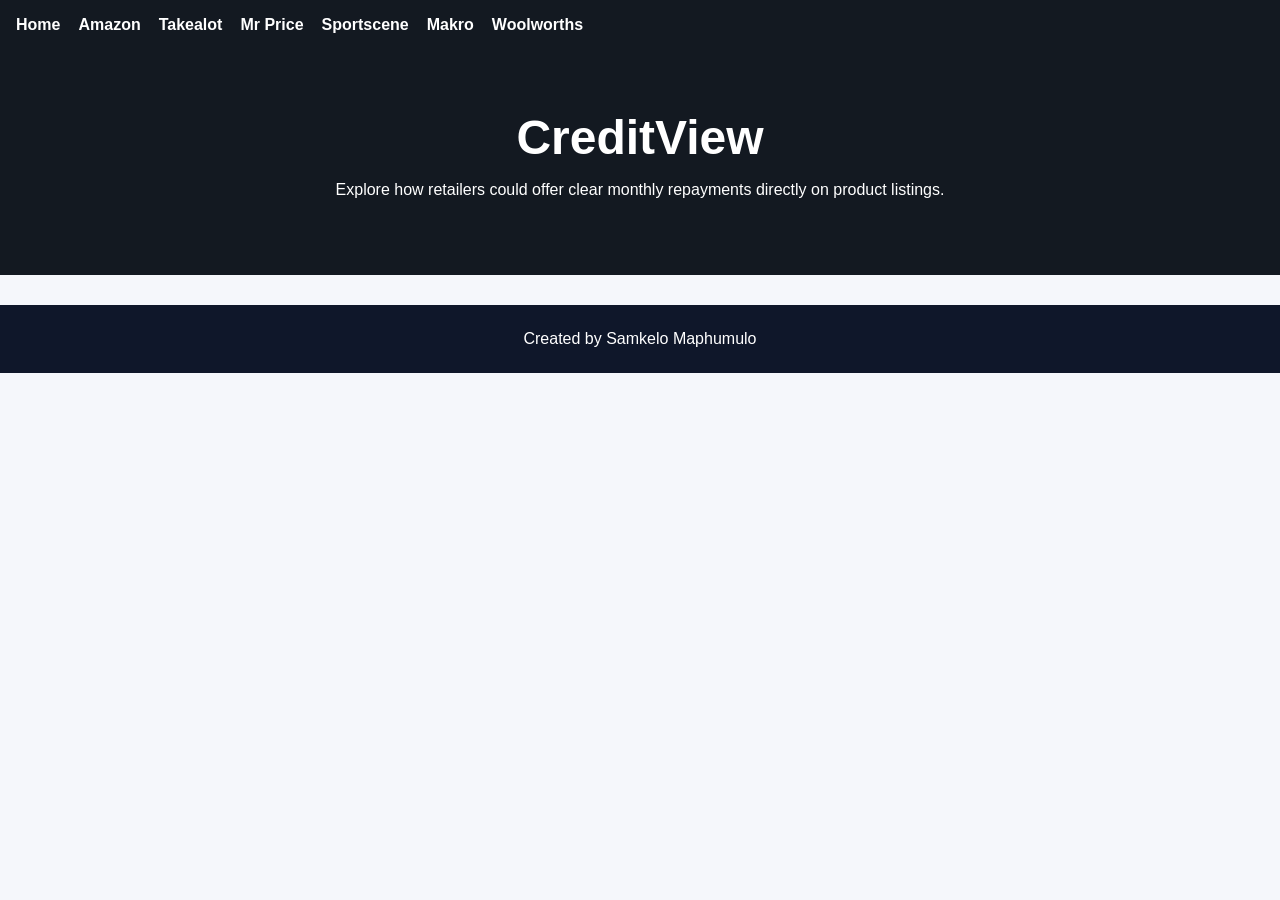
<file: index.html>
<html><head><title>CreditView</title><link rel='stylesheet' href='styles.css'></head>
<body class='amazon'>
<nav><a href='index.html'>Home</a><a href='amazon.html'>Amazon</a><a href='takealot.html'>Takealot</a><a href='mrprice.html'>Mr Price</a><a href='sportscene.html'>Sportscene</a><a href='makro.html'>Makro</a><a href='woolworths.html'>Woolworths</a></nav>
<section class='hero'>
<h1>CreditView</h1>
<p>Explore how retailers could offer clear monthly repayments directly on product listings.</p>
</section>
<div class='footer'>Created by Samkelo Maphumulo</div>
</body></html>
</file>
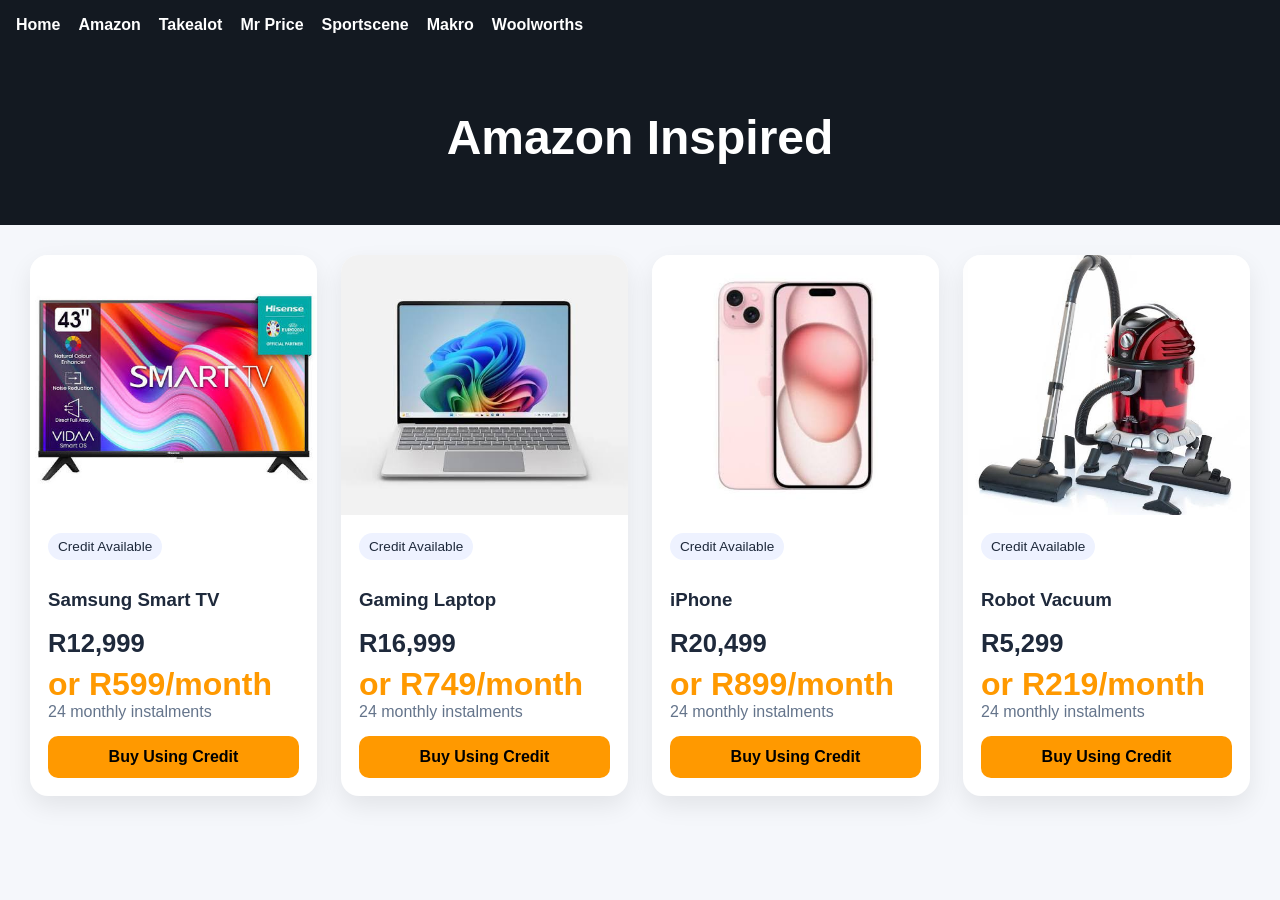
<file: amazon.html>
<html><head><link rel='stylesheet' href='styles.css'></head><body class='amazon'><nav><a href='index.html'>Home</a><a href='amazon.html'>Amazon</a><a href='takealot.html'>Takealot</a><a href='mrprice.html'>Mr Price</a><a href='sportscene.html'>Sportscene</a><a href='makro.html'>Makro</a><a href='woolworths.html'>Woolworths</a></nav><section class='hero'><h1>Amazon Inspired</h1></section><div class='grid'>
        <div class='card'>
          <img src='images/amazon/smart-tv.jpeg'>
          <div class='info'>
            <div class='badge'>Credit Available</div>
            <h3>Samsung Smart TV</h3>
            <div class='price'>R12,999</div>
            <div class='instalment'>or R599/month</div>
            <div class='term'>24 monthly instalments</div>
            <button class='buy-credit-btn'>Buy Using Credit</button>
          </div>
        </div>
        
        <div class='card'>
          <img src='images/amazon/laptop.jpeg'>
          <div class='info'>
            <div class='badge'>Credit Available</div>
            <h3>Gaming Laptop</h3>
            <div class='price'>R16,999</div>
            <div class='instalment'>or R749/month</div>
            <div class='term'>24 monthly instalments</div>
            <button class='buy-credit-btn'>Buy Using Credit</button>
          </div>
        </div>
        
        <div class='card'>
          <img src='images/amazon/iphone.jpeg'>
          <div class='info'>
            <div class='badge'>Credit Available</div>
            <h3>iPhone</h3>
            <div class='price'>R20,499</div>
            <div class='instalment'>or R899/month</div>
            <div class='term'>24 monthly instalments</div>
            <button class='buy-credit-btn'>Buy Using Credit</button>
          </div>
        </div>
        
        <div class='card'>
          <img src='images/amazon/vacuum.jpeg'>
          <div class='info'>
            <div class='badge'>Credit Available</div>
            <h3>Robot Vacuum</h3>
            <div class='price'>R5,299</div>
            <div class='instalment'>or R219/month</div>
            <div class='term'>24 monthly instalments</div>
            <button class='buy-credit-btn'>Buy Using Credit</button>
          </div>
        </div>
        </div></body></html>
</file>
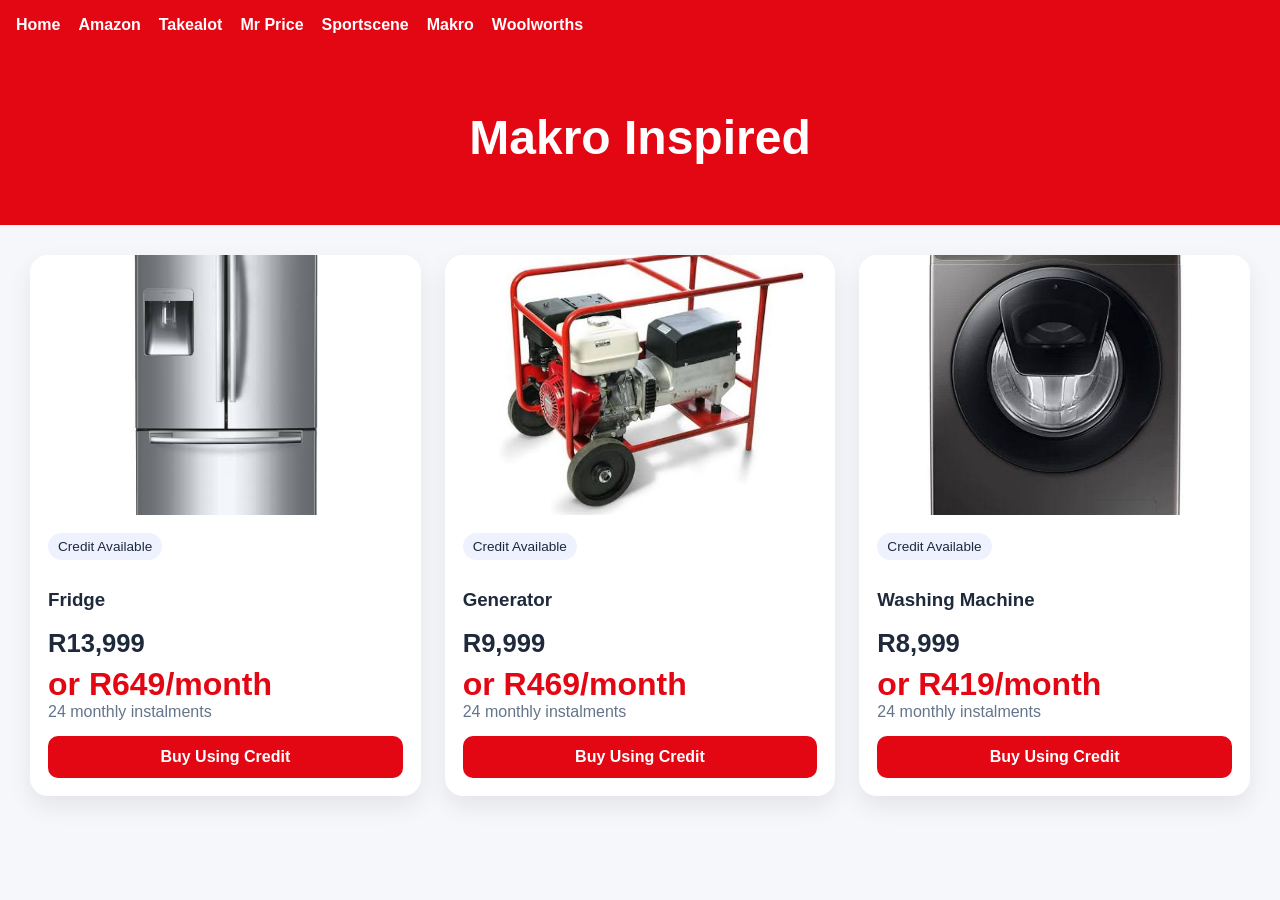
<file: makro.html>
<html><head><link rel='stylesheet' href='styles.css'></head><body class='makro'><nav><a href='index.html'>Home</a><a href='amazon.html'>Amazon</a><a href='takealot.html'>Takealot</a><a href='mrprice.html'>Mr Price</a><a href='sportscene.html'>Sportscene</a><a href='makro.html'>Makro</a><a href='woolworths.html'>Woolworths</a></nav><section class='hero'><h1>Makro Inspired</h1></section><div class='grid'>
        <div class='card'>
          <img src='images/makro/fridge.jpeg'>
          <div class='info'>
            <div class='badge'>Credit Available</div>
            <h3>Fridge</h3>
            <div class='price'>R13,999</div>
            <div class='instalment'>or R649/month</div>
            <div class='term'>24 monthly instalments</div>
            <button class='buy-credit-btn'>Buy Using Credit</button>
          </div>
        </div>
        
        <div class='card'>
          <img src='images/makro/generator.jpeg'>
          <div class='info'>
            <div class='badge'>Credit Available</div>
            <h3>Generator</h3>
            <div class='price'>R9,999</div>
            <div class='instalment'>or R469/month</div>
            <div class='term'>24 monthly instalments</div>
            <button class='buy-credit-btn'>Buy Using Credit</button>
          </div>
        </div>
        
        <div class='card'>
          <img src='images/makro/washing-machine.jpeg'>
          <div class='info'>
            <div class='badge'>Credit Available</div>
            <h3>Washing Machine</h3>
            <div class='price'>R8,999</div>
            <div class='instalment'>or R419/month</div>
            <div class='term'>24 monthly instalments</div>
            <button class='buy-credit-btn'>Buy Using Credit</button>
          </div>
        </div>
        </div></body></html>
</file>
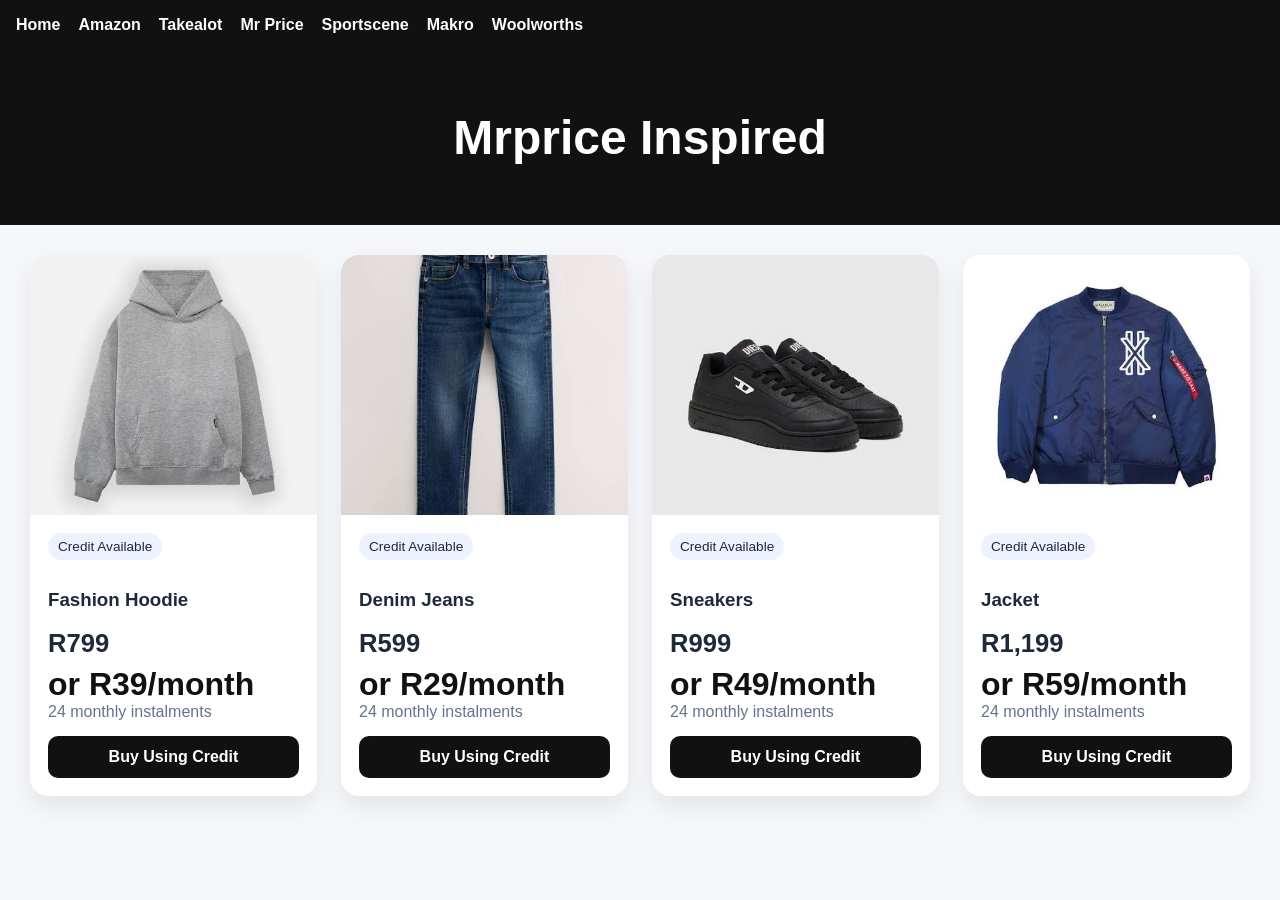
<file: mrprice.html>
<html><head><link rel='stylesheet' href='styles.css'></head><body class='mrprice'><nav><a href='index.html'>Home</a><a href='amazon.html'>Amazon</a><a href='takealot.html'>Takealot</a><a href='mrprice.html'>Mr Price</a><a href='sportscene.html'>Sportscene</a><a href='makro.html'>Makro</a><a href='woolworths.html'>Woolworths</a></nav><section class='hero'><h1>Mrprice Inspired</h1></section><div class='grid'>
        <div class='card'>
          <img src='images/mrprice/hoodie.jpeg'>
          <div class='info'>
            <div class='badge'>Credit Available</div>
            <h3>Fashion Hoodie</h3>
            <div class='price'>R799</div>
            <div class='instalment'>or R39/month</div>
            <div class='term'>24 monthly instalments</div>
            <button class='buy-credit-btn'>Buy Using Credit</button>
          </div>
        </div>
        
        <div class='card'>
          <img src='images/mrprice/jeans.jpeg'>
          <div class='info'>
            <div class='badge'>Credit Available</div>
            <h3>Denim Jeans</h3>
            <div class='price'>R599</div>
            <div class='instalment'>or R29/month</div>
            <div class='term'>24 monthly instalments</div>
            <button class='buy-credit-btn'>Buy Using Credit</button>
          </div>
        </div>
        
        <div class='card'>
          <img src='images/mrprice/sneakers.jpeg'>
          <div class='info'>
            <div class='badge'>Credit Available</div>
            <h3>Sneakers</h3>
            <div class='price'>R999</div>
            <div class='instalment'>or R49/month</div>
            <div class='term'>24 monthly instalments</div>
            <button class='buy-credit-btn'>Buy Using Credit</button>
          </div>
        </div>
        
        <div class='card'>
          <img src='images/mrprice/jacket.jpeg'>
          <div class='info'>
            <div class='badge'>Credit Available</div>
            <h3>Jacket</h3>
            <div class='price'>R1,199</div>
            <div class='instalment'>or R59/month</div>
            <div class='term'>24 monthly instalments</div>
            <button class='buy-credit-btn'>Buy Using Credit</button>
          </div>
        </div>
        </div></body></html>
</file>
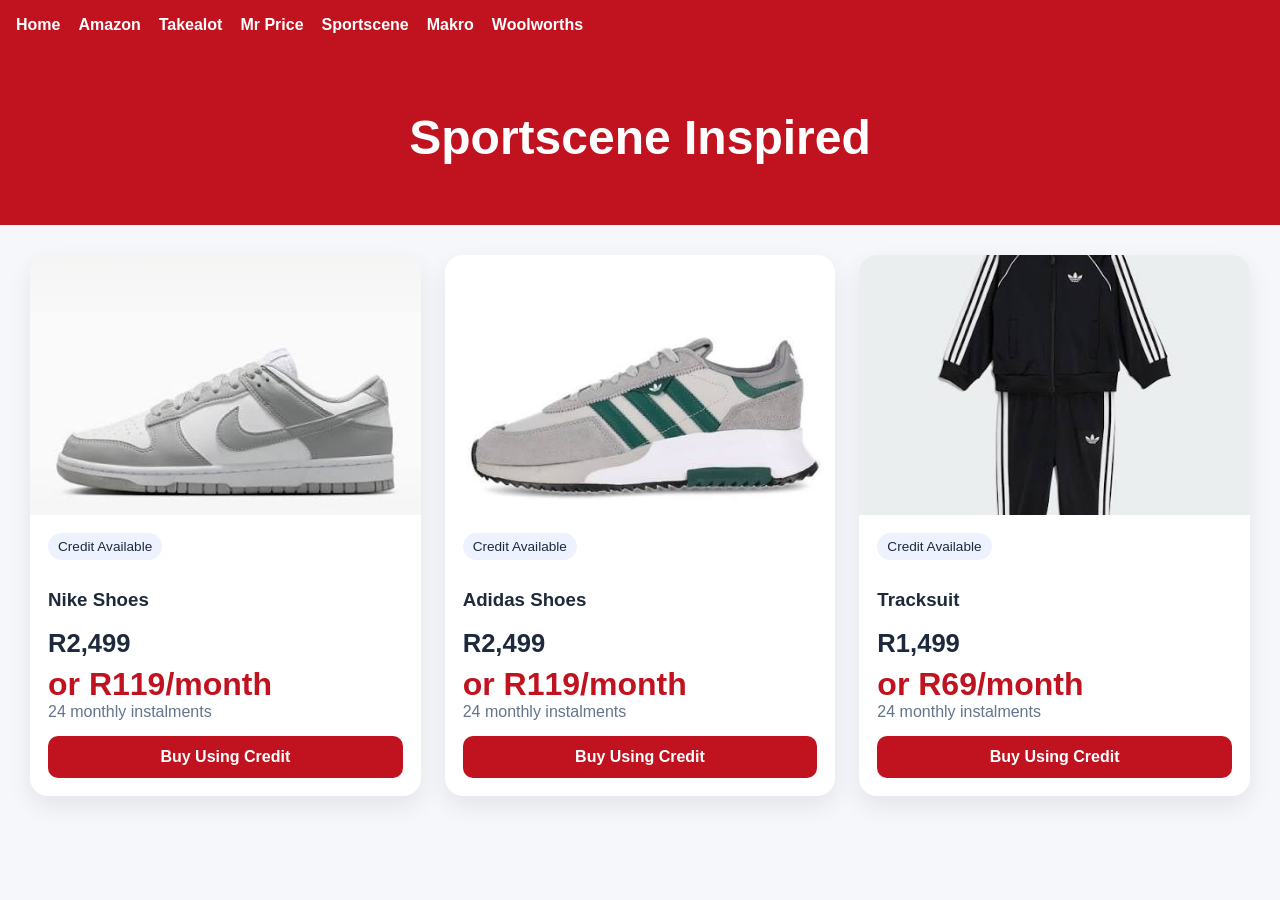
<file: sportscene.html>
<html><head><link rel='stylesheet' href='styles.css'></head><body class='sportscene'><nav><a href='index.html'>Home</a><a href='amazon.html'>Amazon</a><a href='takealot.html'>Takealot</a><a href='mrprice.html'>Mr Price</a><a href='sportscene.html'>Sportscene</a><a href='makro.html'>Makro</a><a href='woolworths.html'>Woolworths</a></nav><section class='hero'><h1>Sportscene Inspired</h1></section><div class='grid'>
        <div class='card'>
          <img src='images/sportscene/nike.jpeg'>
          <div class='info'>
            <div class='badge'>Credit Available</div>
            <h3>Nike Shoes</h3>
            <div class='price'>R2,499</div>
            <div class='instalment'>or R119/month</div>
            <div class='term'>24 monthly instalments</div>
            <button class='buy-credit-btn'>Buy Using Credit</button>
          </div>
        </div>
        
        <div class='card'>
          <img src='images/sportscene/adidas.jpeg'>
          <div class='info'>
            <div class='badge'>Credit Available</div>
            <h3>Adidas Shoes</h3>
            <div class='price'>R2,499</div>
            <div class='instalment'>or R119/month</div>
            <div class='term'>24 monthly instalments</div>
            <button class='buy-credit-btn'>Buy Using Credit</button>
          </div>
        </div>
        
        <div class='card'>
          <img src='images/sportscene/tracksuit.jpeg'>
          <div class='info'>
            <div class='badge'>Credit Available</div>
            <h3>Tracksuit</h3>
            <div class='price'>R1,499</div>
            <div class='instalment'>or R69/month</div>
            <div class='term'>24 monthly instalments</div>
            <button class='buy-credit-btn'>Buy Using Credit</button>
          </div>
        </div>
        </div></body></html>
</file>
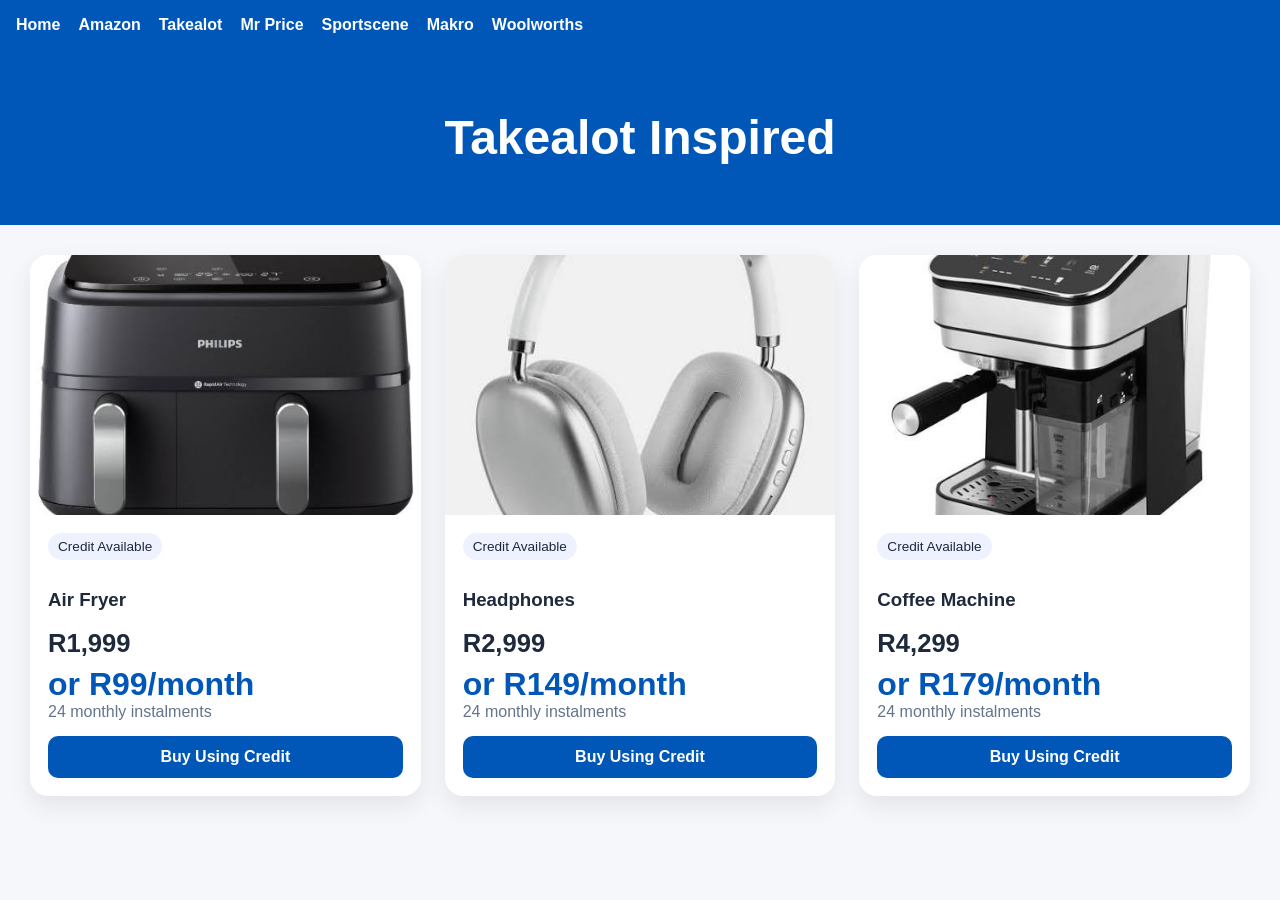
<file: takealot.html>
<html><head><link rel='stylesheet' href='styles.css'></head><body class='takealot'><nav><a href='index.html'>Home</a><a href='amazon.html'>Amazon</a><a href='takealot.html'>Takealot</a><a href='mrprice.html'>Mr Price</a><a href='sportscene.html'>Sportscene</a><a href='makro.html'>Makro</a><a href='woolworths.html'>Woolworths</a></nav><section class='hero'><h1>Takealot Inspired</h1></section><div class='grid'>
        <div class='card'>
          <img src='images/takealot/airfryer.jpeg'>
          <div class='info'>
            <div class='badge'>Credit Available</div>
            <h3>Air Fryer</h3>
            <div class='price'>R1,999</div>
            <div class='instalment'>or R99/month</div>
            <div class='term'>24 monthly instalments</div>
            <button class='buy-credit-btn'>Buy Using Credit</button>
          </div>
        </div>
        
        <div class='card'>
          <img src='images/takealot/headphones.jpeg'>
          <div class='info'>
            <div class='badge'>Credit Available</div>
            <h3>Headphones</h3>
            <div class='price'>R2,999</div>
            <div class='instalment'>or R149/month</div>
            <div class='term'>24 monthly instalments</div>
            <button class='buy-credit-btn'>Buy Using Credit</button>
          </div>
        </div>
        
        <div class='card'>
          <img src='images/takealot/coffee-machine.jpeg'>
          <div class='info'>
            <div class='badge'>Credit Available</div>
            <h3>Coffee Machine</h3>
            <div class='price'>R4,299</div>
            <div class='instalment'>or R179/month</div>
            <div class='term'>24 monthly instalments</div>
            <button class='buy-credit-btn'>Buy Using Credit</button>
          </div>
        </div>
        </div></body></html>
</file>
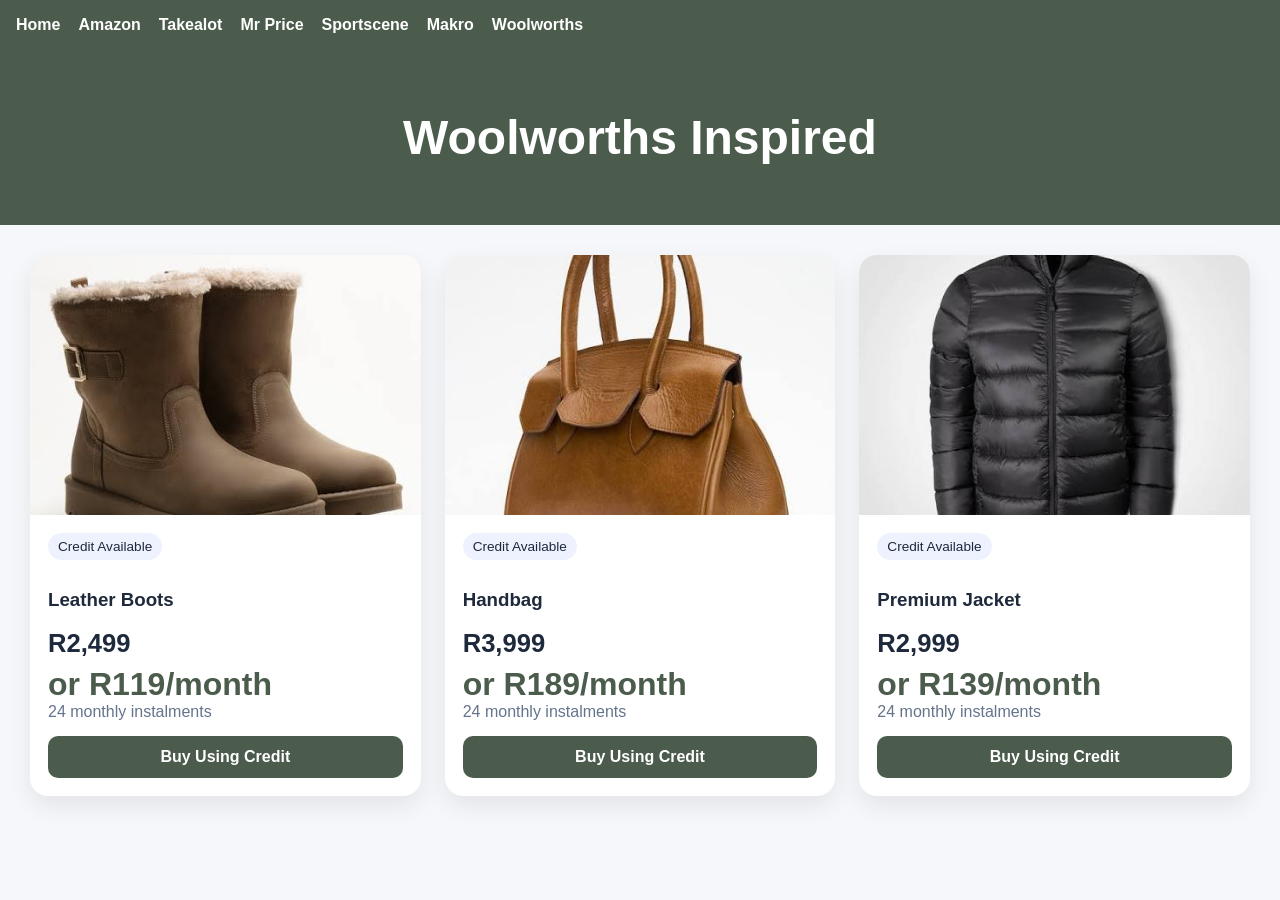
<file: woolworths.html>
<html><head><link rel='stylesheet' href='styles.css'></head><body class='woolworths'><nav><a href='index.html'>Home</a><a href='amazon.html'>Amazon</a><a href='takealot.html'>Takealot</a><a href='mrprice.html'>Mr Price</a><a href='sportscene.html'>Sportscene</a><a href='makro.html'>Makro</a><a href='woolworths.html'>Woolworths</a></nav><section class='hero'><h1>Woolworths Inspired</h1></section><div class='grid'>
        <div class='card'>
          <img src='images/woolworths/boots.jpeg'>
          <div class='info'>
            <div class='badge'>Credit Available</div>
            <h3>Leather Boots</h3>
            <div class='price'>R2,499</div>
            <div class='instalment'>or R119/month</div>
            <div class='term'>24 monthly instalments</div>
            <button class='buy-credit-btn'>Buy Using Credit</button>
          </div>
        </div>
        
        <div class='card'>
          <img src='images/woolworths/handbag.jpeg'>
          <div class='info'>
            <div class='badge'>Credit Available</div>
            <h3>Handbag</h3>
            <div class='price'>R3,999</div>
            <div class='instalment'>or R189/month</div>
            <div class='term'>24 monthly instalments</div>
            <button class='buy-credit-btn'>Buy Using Credit</button>
          </div>
        </div>
        
        <div class='card'>
          <img src='images/woolworths/jacket.jpeg'>
          <div class='info'>
            <div class='badge'>Credit Available</div>
            <h3>Premium Jacket</h3>
            <div class='price'>R2,999</div>
            <div class='instalment'>or R139/month</div>
            <div class='term'>24 monthly instalments</div>
            <button class='buy-credit-btn'>Buy Using Credit</button>
          </div>
        </div>
        </div></body></html>
</file>
<file: styles.css>
*{box-sizing:border-box}
body{margin:0;font-family:Segoe UI,Arial,sans-serif;background:#f5f7fb;color:#1e293b}
nav{padding:16px}
nav a{color:white;text-decoration:none;margin-right:18px;font-weight:600}
.hero{padding:60px 30px;color:white;text-align:center}
.hero h1{font-size:3rem;margin:0}
.grid{display:grid;grid-template-columns:repeat(auto-fit,minmax(280px,1fr));gap:24px;padding:30px}
.card{background:white;border-radius:18px;overflow:hidden;box-shadow:0 10px 25px rgba(0,0,0,.08)}
.card img{width:100%;height:260px;object-fit:cover}
.info{padding:18px}
.price{font-size:1.6rem;font-weight:700}
.instalment{font-size:2rem;font-weight:800;margin-top:8px}
.term{color:#64748b}
.badge{display:inline-block;padding:6px 10px;border-radius:999px;background:#eef2ff;margin-bottom:10px;font-size:.85rem}
.buy-credit-btn{width:100%;margin-top:15px;padding:12px;border:none;border-radius:10px;font-size:16px;font-weight:700;color:white;cursor:pointer}
.footer{background:#0f172a;color:white;padding:25px;text-align:center;margin-top:30px}

.amazon nav,.amazon .hero{background:#131921}.amazon .instalment{color:#ff9900}.amazon .buy-credit-btn{background:#ff9900;color:black}
.takealot nav,.takealot .hero{background:#0057b8}.takealot .instalment{color:#0057b8}.takealot .buy-credit-btn{background:#0057b8}
.mrprice nav,.mrprice .hero{background:#111}.mrprice .instalment{color:#111}.mrprice .buy-credit-btn{background:#111}
.sportscene nav,.sportscene .hero{background:#c1121f}.sportscene .instalment{color:#c1121f}.sportscene .buy-credit-btn{background:#c1121f}
.makro nav,.makro .hero{background:#e30613}.makro .instalment{color:#e30613}.makro .buy-credit-btn{background:#e30613}
.woolworths nav,.woolworths .hero{background:#4b5b4c}.woolworths .instalment{color:#4b5b4c}.woolworths .buy-credit-btn{background:#4b5b4c}
</file>
